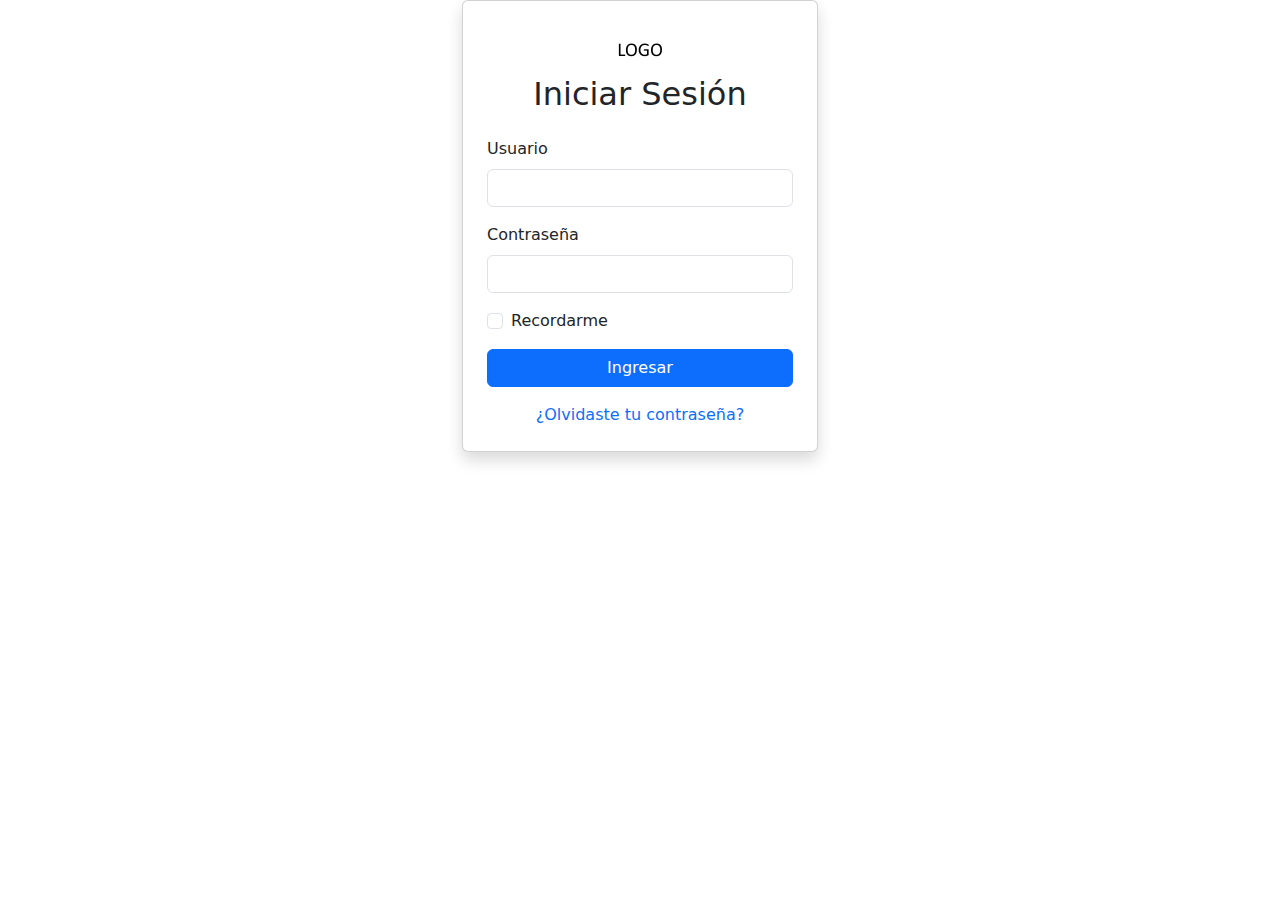
<file: frontend/views/auth/index.html>
<!DOCTYPE html>
<html lang="en">

<head>
  <meta charset="UTF-8">
  <meta name="viewport" content="width=device-width, initial-scale=1.0">
  <title>Formulario de Login</title>

  <!-- Favicon -->
 <link rel="icon" href="../../assets//img/logos/logo.png" type="image/png">

  <!-- Bootstrap 5 CSS -->
  <link href="https://cdn.jsdelivr.net/npm/bootstrap@5.3.0/dist/css/bootstrap.min.css" rel="stylesheet">
  <!-- Font Awesome para iconos -->
  <link rel="stylesheet" href="https://cdnjs.cloudflare.com/ajax/libs/font-awesome/6.4.0/css/all.min.css">
  <!-- Data table -->
  <link rel="stylesheet" href="https://cdn.datatables.net/2.3.2/css/dataTables.dataTables.css">
  <!-- Loading -->
  <link rel="stylesheet" href="../../assets/css/loading.css">
</head>

<body>

  <!--Container -->
  <div class="container">

    <!--Content data-->
    <main>

      <div class="row justify-content-center">
        <div class="col-md-6 col-lg-4">
          <div class="card auth-card shadow">
            <div class="card-body p-4">
              <div class="text-center mb-4">
                <img src="../../assets/img/logos/logo.png" width="50" alt="Logo" class="auth-logo img ">
                <h2 class="auth-title">Iniciar Sesión</h2>
              </div>
              <!--Form-->
              <form id="loginForm">
                <div class="mb-3">
                  <label for="user" class="form-label">Usuario</label>
                  <input type="text" class="form-control" id="user" name="user" required>
                  <div class="invalid-feedback">Por favor ingresa un usuario válido</div>
                </div>
                <div class="mb-3">
                  <label for="password" class="form-label">Contraseña</label>
                  <input type="password" class="form-control" id="password" name="password" autocomplete="on" required>
                  <div class="invalid-feedback">La contraseña es requerida</div>
                </div>
                <div class="mb-3 form-check">
                  <input type="checkbox" class="form-check-input" id="remember" name="remember">
                  <label class="form-check-label" for="remember">Recordarme</label>
                </div>
                <button type="submit" class="btn btn-primary w-100 mb-3" id="loginBtn">
                  <span class="spinner-border spinner-border-sm d-none" id="loginSpinner"></span>
                  Ingresar
                </button>
                <div class="text-center">
                  <a href="forgot-password.html" class="text-decoration-none">¿Olvidaste tu contraseña?</a>
                </div>
              </form>
              <!--End Form-->
            </div>
          </div>

        </div>
      </div>
    </main>
    <!--End Content data-->

  </div>
  <!--End Container -->
  <!--Footer-->
  <footer>

  </footer>
  <!--End Footer-->

  <!--Loading -->
  <div id="loading-screen">
    <div class="spinner-border text-light spinner" role="status">
      <span class="visually-hidden">Loading ...</span>
    </div>
    <p class="mt-3">Data loading, please wait...</p>
  </div>
  <!--End Loading -->

  <!-- Bootstrap 5 JS Bundle con Popper -->
  <script src="https://cdn.jsdelivr.net/npm/bootstrap@5.3.0/dist/js/bootstrap.bundle.min.js"></script>
  <!-- Data table -->
  <script src="https://code.jquery.com/jquery-3.7.1.js"></script>
  <script src="https://cdn.datatables.net/2.3.2/js/dataTables.js"></script>
  <!-- JS personalizado -->
  <script src="../../assets/js/app/constants.js"></script>
  <script src="../../assets/js/storage/appStorage.js"></script>
    <script src="../../assets/js/services/services.js"></script> 
  <script src="../../assets/js/app/app.js"></script>


  <script src="../../assets/js/utils/Form.js"></script>

  <script src="../../assets/js/controllers/auth/login.controller.js"></script>

</body>

</html>
</file>
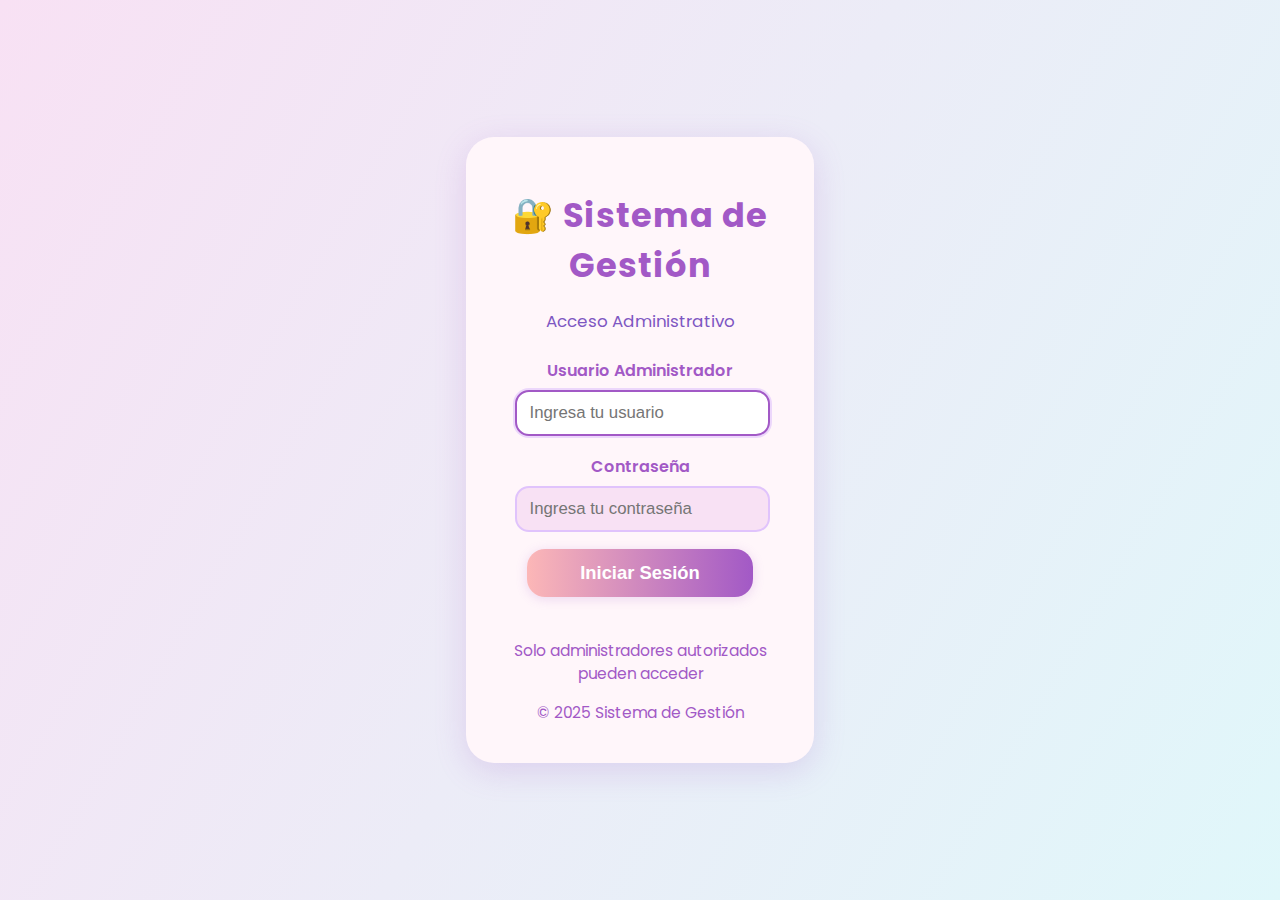
<file: frontend/views/dashboard/index.html>
<!DOCTYPE html>
<html lang="es">
<head>
    <meta charset="UTF-8">
    <meta name="viewport" content="width=device-width, initial-scale=1.0">
    <title>Dashboard de Guerreros</title>
    <link href="https://fonts.googleapis.com/css2?family=Poppins:wght@400;600&display=swap" rel="stylesheet">
    <style>
    body { font-family: 'Poppins', Arial, sans-serif; margin: 0; background: linear-gradient(120deg, #f8e1f4 0%, #e0f7fa 100%); }
    .main-content { margin-left: 240px; padding: 2rem; }
    h1 { margin-bottom: 1.5rem; color: #a259c6; font-weight: 600; letter-spacing: 1px; }
    .summary {
      display: flex;
      gap: 2rem;
      margin-bottom: 2rem;
    }
    .summary-card {
      background: #fff;
      border-radius: 10px;
      box-shadow: 0 2px 8px rgba(0,0,0,0.07);
      padding: 1.5rem 2rem;
      min-width: 180px;
      text-align: center;
    }
    .summary-card h2 {
      margin: 0 0 0.5rem 0;
      font-size: 2.2rem;
      color: #4f8cff;
    }
    .summary-card p {
      margin: 0;
      color: #555;
    }
    table {
      border-collapse: collapse;
      width: 100%;
      background: #fff;
      border-radius: 10px;
      overflow: hidden;
      box-shadow: 0 2px 8px rgba(0,0,0,0.07);
    }
    th, td {
      border: 1px solid #eee;
      padding: 10px 12px;
      text-align: left;
    }
    th {
      background: #f4f8fb;
      color: #333;
    }
    tr:nth-child(even) { background: #fafbfc; }
    .badge {
      display: inline-block;
      padding: 2px 10px;
      border-radius: 12px;
      font-size: 0.9rem;
      background: #e3eefd;
      color: #2a5dbe;
      margin-right: 4px;
    }
    .cards-container {
      display: flex;
      flex-wrap: wrap;
      gap: 2.2rem;
      margin-bottom: 2rem;
      justify-content: flex-start;
    }
    .card-warrior {
      background: #fff6fa;
      border-radius: 22px;
      box-shadow: 0 4px 18px rgba(162,89,198,0.10);
      padding: 2rem 1.5rem 1.5rem 1.5rem;
      min-width: 220px;
      max-width: 260px;
      flex: 1 1 220px;
      display: flex;
      flex-direction: column;
      align-items: center;
      transition: transform 0.18s, box-shadow 0.18s;
      border: 2px solid #e0c3fc;
      position: relative;
      overflow: hidden;
    }
    .card-warrior::before {
      content: '★';
      color: #fcb7b7;
      font-size: 1.2rem;
      position: absolute;
      top: 18px;
      right: 22px;
      opacity: 0.18;
      pointer-events: none;
    }
    .card-warrior:hover {
      transform: translateY(-8px) scale(1.04);
      box-shadow: 0 8px 32px rgba(162,89,198,0.18);
      border-color: #a259c6;
    }
    .card-warrior .warrior-name {
      font-size: 1.25rem;
      font-weight: 600;
      margin-bottom: 0.5rem;
      color: #a259c6;
      letter-spacing: 0.5px;
      text-align: center;
    }
    .card-warrior .badge {
      background: #e3eefd;
      color: #2a5dbe;
      border-radius: 12px;
      padding: 2px 12px;
      font-size: 1rem;
      margin-bottom: 0.5rem;
    }
    .card-warrior .meta {
      color: #7e57c2;
      font-size: 1rem;
      margin-bottom: 0.3rem;
      text-align: center;
    }
    .card-warrior .avatar {
      width: 70px;
      height: 70px;
      border-radius: 50%;
      object-fit: cover;
      margin-bottom: 0.9rem;
      border: 3px solid #a259c6;
      box-shadow: 0 2px 12px #fcb7b7a0;
      background: #fff;
      transition: border 0.2s;
    }
    .card-warrior:hover .avatar {
      border: 3px solid #fcb7b7;
    }
    /* Detalles decorativos */
    .card-warrior .meta:before {
      content: '♡ ';
      color: #fcb7b7;
      font-size: 0.9em;
      vertical-align: middle;
      margin-right: 2px;
      opacity: 0.5;
    }
    /* Scrollbar pastel */
    ::-webkit-scrollbar {
      width: 10px;
      background: #f8e1f4;
    }
    ::-webkit-scrollbar-thumb {
      background: #e0c3fc;
      border-radius: 8px;
    }
    
    /* Header con logout */
    .dashboard-header {
      display: flex;
      justify-content: space-between;
      align-items: center;
      margin-bottom: 2rem;
      padding-bottom: 1rem;
      border-bottom: 2px solid #f3d1e6;
      background: linear-gradient(90deg, #e0c3fc 0%, #f9f9f9 100%);
      border-radius: 0 0 18px 18px;
      box-shadow: 0 2px 12px rgba(162,89,198,0.07);
    }
    
    .welcome-text {
      font-size: 1.2rem;
      color: #a259c6;
      font-weight: 600;
    }
    
    .logout-btn {
      background: linear-gradient(90deg, #fcb7b7 0%, #a259c6 100%);
      color: white;
      border: none;
      padding: 10px 24px;
      border-radius: 18px;
      cursor: pointer;
      font-size: 1rem;
      font-weight: 600;
      box-shadow: 0 2px 8px rgba(162,89,198,0.10);
      transition: background 0.3s, transform 0.2s;
    }
    
    .logout-btn:hover {
      background: linear-gradient(90deg, #a259c6 0%, #fcb7b7 100%);
      transform: scale(1.05);
    }
    
    .admin-info {
      display: flex;
      align-items: center;
      gap: 14px;
    }
    
    .admin-avatar {
      width: 48px;
      height: 48px;
      border-radius: 50%;
      background: linear-gradient(135deg, #a259c6 0%, #fcb7b7 100%);
      display: flex;
      align-items: center;
      justify-content: center;
      color: white;
      font-weight: bold;
      font-size: 1.5rem;
      box-shadow: 0 2px 8px rgba(162,89,198,0.13);
      border: 2.5px solid #fff6fa;
      letter-spacing: 1px;
    }
    </style>
</head>
<body>
  <div id="sidebar-container"></div>
  <div class="main-content">
    <div class="dashboard-header">
      <div class="admin-info">
        <div class="admin-avatar" id="adminAvatar">A</div>
        <div class="welcome-text">
          Bienvenido, <span id="adminName">Administrador</span>
        </div>
      </div>
      <button class="logout-btn" onclick="logout()">
        Cerrar Sesión
      </button>
    </div>
    
    <h1>Dashboard de Guerreros</h1>
    <div class="cards-container" id="cardsContainer"></div>
  </div>
  <script src="../../js/auth.js"></script>
  <script>
    // Verificar autenticación al cargar
    function checkAuth() {
      const token = localStorage.getItem('adminToken');
      if (!token) {
        window.location.href = '../../login.html';
        return false;
      }
      return true;
    }
    
    // Cargar datos del administrador
    function loadAdminData() {
      const adminData = localStorage.getItem('adminData');
      if (adminData) {
        const admin = JSON.parse(adminData);
        document.getElementById('adminName').textContent = admin.name;
        document.getElementById('adminAvatar').textContent = admin.name.charAt(0).toUpperCase();
      }
    }
    
    // Función de logout
    function logout() {
      if (confirm('¿Estás seguro de que quieres cerrar sesión?')) {
        localStorage.removeItem('adminToken');
        localStorage.removeItem('adminData');
        window.location.href = '../../login.html';
      }
    }
    
    // Verificar autenticación al inicio
    if (!checkAuth()) {
      // Si no está autenticado, la función checkAuth ya redirige
      throw new Error('No autenticado');
    }
    
    // Cargar datos del admin
    loadAdminData();
    
    // Cargar sidebar
    fetch('../admin/sidebar.html')
      .then(res => res.text())
      .then(html => {
        document.getElementById('sidebar-container').innerHTML = html;
      });

    let warriors = [];
    let races = [];
    let types = [];
    let magics = [];
    let powers = [];

    async function loadData() {
      // Cargar guerreros, razas, tipos, magias y poderes
      const [warriorsRes, racesRes, typesRes, magicsRes, powersRes] = await Promise.all([
        fetch('http://localhost:3000/api_v1/warrior', { headers: auth.getAuthHeaders() }),
        fetch('http://localhost:3000/api_v1/race', { headers: auth.getAuthHeaders() }),
        fetch('http://localhost:3000/api_v1/warrior_type', { headers: auth.getAuthHeaders() }),
        fetch('http://localhost:3000/api_v1/magic', { headers: auth.getAuthHeaders() }),
        fetch('http://localhost:3000/api_v1/power', { headers: auth.getAuthHeaders() })
      ]);
      const warriorsData = await warriorsRes.json();
      const racesData = await racesRes.json();
      const typesData = await typesRes.json();
      const magicsData = await magicsRes.json();
      const powersData = await powersRes.json();
      warriors = warriorsData.data || [];
      races = racesData.data || [];
      types = typesData.data || [];
      magics = magicsData.data || [];
      powers = powersData.data || [];
      renderCards();
    }

    function getRaceName(id) {
      const race = races.find(r => r.Race_id == id);
      return race ? race.Race_name : '';
    }
    function getTypeName(id) {
      const type = types.find(t => t.Warrior_type_id == id);
      return type ? type.Warrior_type_name : '';
    }
    function getMagicName(id) {
      if (!id) return 'Sin magia';
      const magic = magics.find(m => m.Magic_id == id);
      return magic ? magic.Magic_name : 'Sin magia';
    }
    function getPowerName(id) {
      if (!id) return 'Sin poder';
      const power = powers.find(p => p.Power_id == id);
      return power ? power.Power_name : 'Sin poder';
    }

    function renderCards() {
      const container = document.getElementById('cardsContainer');
      container.innerHTML = '';
      warriors.forEach(warrior => {
        const card = document.createElement('div');
        card.className = 'card-warrior';
        const imageUrl = warrior.Warrior_image ? `http://localhost:3000/uploads/warriors/${warrior.Warrior_image}` : 'http://localhost:3000/uploads/warriors/default-warrior.jpg';
        card.innerHTML = `
          <img class="avatar" src="${imageUrl}" alt="${warrior.Warrior_name}">
          <div class="warrior-name">${warrior.Warrior_name}</div>
          <div class="meta">Raza: ${getRaceName(warrior.Race_id)}</div>
          <div class="meta">Tipo: ${getTypeName(warrior.Warrior_type_id)}</div>
          <div class="meta">Magia: ${getMagicName(warrior.Magic_id)}</div>
          <div class="meta">Poder: ${getPowerName(warrior.Power_id)}</div>
        `;
        container.appendChild(card);
      });
    }

    window.onload = () => { loadData(); };
  </script>
</body>
</html>
</file>
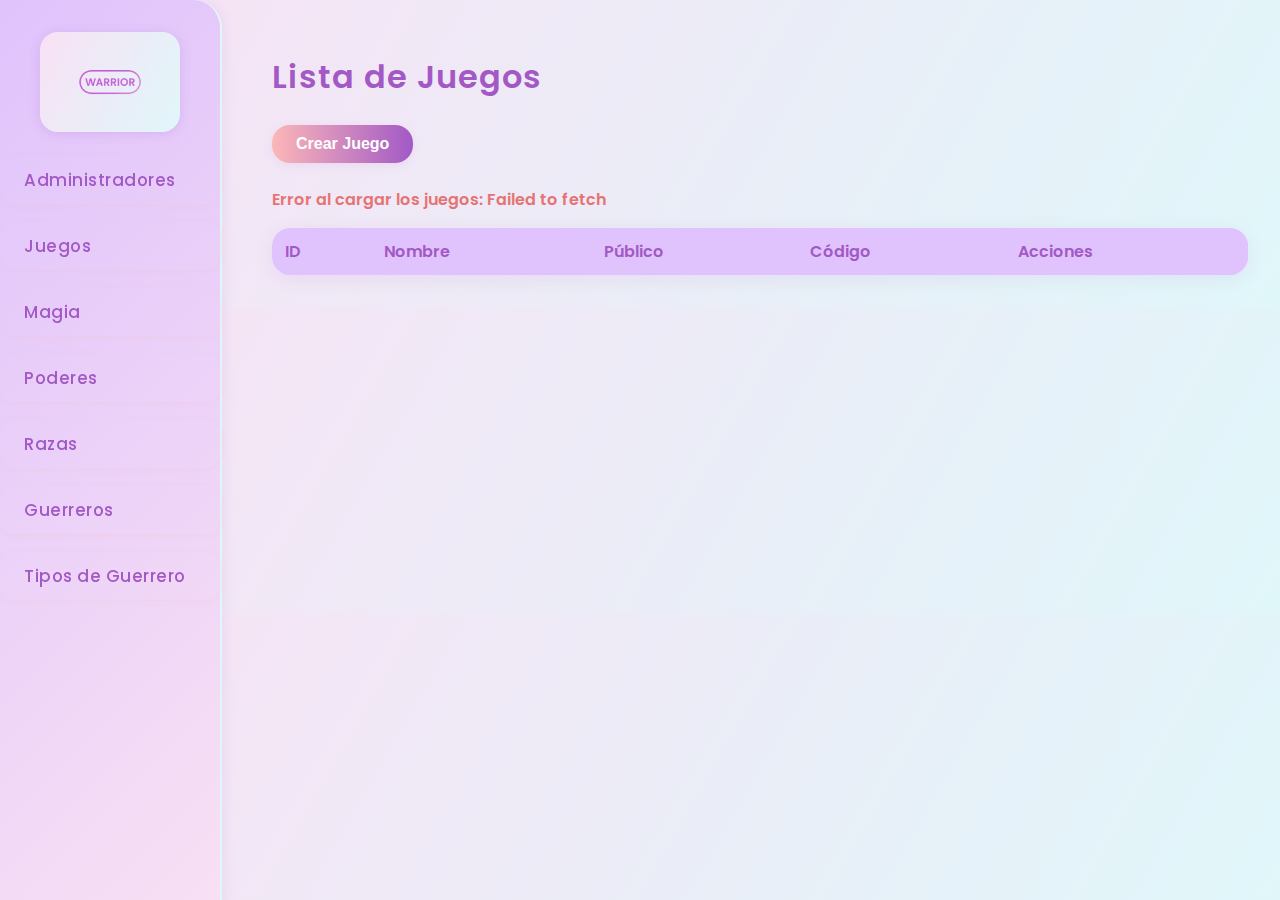
<file: frontend/views/game/index.html>
<!DOCTYPE html>
<html lang="es">
<head>
  <meta charset="UTF-8">
  <title>Juegos</title>
  <link rel="stylesheet" href="../../css/style.css">
</head>
<body>
  <div id="sidebar-container"></div>
  <div class="main-content">
    <h1>Lista de Juegos</h1>
    <button onclick="openCreateModal()">Crear Juego</button>
    <div id="error" class="error"></div>
    <table id="gamesTable">
      <thead>
        <tr>
          <th>ID</th>
          <th>Nombre</th>
          <th>Público</th>
          <th>Código</th>
          <th>Acciones</th>
        </tr>
      </thead>
      <tbody>
        <!-- Los juegos se cargarán aquí -->
      </tbody>
    </table>
    <!-- Modal Crear -->
    <div class="modal" id="modalCreate">
      <div class="modal-content">
        <button class="modal-close" onclick="closeModal('modalCreate')">&times;</button>
        <h2>Crear Juego</h2>
        <form id="createFormModal">
          <input type="text" id="newName" placeholder="Nombre" required>
          <select id="newPublic">
            <option value="1">Sí</option>
            <option value="0">No</option>
          </select>
          <input type="text" id="newCode" placeholder="Código">
          <div class="modal-actions">
            <button type="submit">Crear</button>
            <button type="button" onclick="closeModal('modalCreate')">Cancelar</button>
          </div>
        </form>
      </div>
    </div>
    <!-- Modal Editar -->
    <div class="modal" id="modalEdit">
      <div class="modal-content">
        <button class="modal-close" onclick="closeModal('modalEdit')">&times;</button>
        <h2>Editar Juego</h2>
        <form id="editFormModal">
          <input type="hidden" id="editId">
          <input type="text" id="editName" placeholder="Nombre" required>
          <select id="editPublic">
            <option value="1">Sí</option>
            <option value="0">No</option>
          </select>
          <input type="text" id="editCode" placeholder="Código">
          <div class="modal-actions">
            <button type="submit">Guardar</button>
            <button type="button" onclick="closeModal('modalEdit')">Cancelar</button>
          </div>
        </form>
      </div>
    </div>
    <!-- Modal Eliminar -->
    <div class="modal" id="modalDelete">
      <div class="modal-content">
        <button class="modal-close" onclick="closeModal('modalDelete')">&times;</button>
        <h2>Eliminar Juego</h2>
        <p>¿Seguro que deseas eliminar este juego?</p>
        <div class="modal-actions">
          <button id="confirmDeleteBtn">Eliminar</button>
          <button onclick="closeModal('modalDelete')">Cancelar</button>
        </div>
      </div>
    </div>
    <script>
      // Cargar sidebar
      fetch('../admin/sidebar.html')
        .then(res => res.text())
        .then(html => {
          document.getElementById('sidebar-container').innerHTML = html;
        });

      let gameToDelete = null;

      function openCreateModal() {
        document.getElementById('modalCreate').style.display = 'flex';
      }
      function openEditModal(game) {
        document.getElementById('editId').value = game.Game_id;
        document.getElementById('editName').value = game.Game_name;
        document.getElementById('editPublic').value = game.Game_Public;
        document.getElementById('editCode').value = game.Game_Code || '';
        document.getElementById('modalEdit').style.display = 'flex';
      }
      function openDeleteModal(id) {
        gameToDelete = id;
        document.getElementById('modalDelete').style.display = 'flex';
      }
      function closeModal(id) {
        document.getElementById(id).style.display = 'none';
        gameToDelete = null;
      }

      async function loadGames() {
        const tableBody = document.querySelector('#gamesTable tbody');
        const errorDiv = document.getElementById('error');
        tableBody.innerHTML = '';
        errorDiv.textContent = '';
        try {
          const res = await fetch('http://localhost:3000/api_v1/game');
          const data = await res.json();
          if (!data.data || data.data.length === 0) {
            tableBody.innerHTML = '<tr><td colspan="5">No hay juegos</td></tr>';
            return;
          }
          data.data.forEach(game => {
            const publico = (game.Game_Public === 1 || game.Game_Public === "1") ? 'Sí' : 'No';
            const tr = document.createElement('tr');
            tr.innerHTML = `
              <td>${game.Game_id || ''}</td>
              <td>${game.Game_name || ''}</td>
              <td>${publico}</td>
              <td>${game.Game_Code || ''}</td>
              <td class="actions">
                <button onclick='openEditModal(${JSON.stringify(game)})'>Editar</button>
                <button onclick='openDeleteModal(${game.Game_id})'>Eliminar</button>
              </td>
            `;
            tableBody.appendChild(tr);
          });
        } catch (err) {
          errorDiv.textContent = 'Error al cargar los juegos: ' + err.message;
        }
      }

      // Crear juego
      document.getElementById('createFormModal').onsubmit = async function(e) {
        e.preventDefault();
        const game_name = document.getElementById('newName').value;
        const game_public = document.getElementById('newPublic').value;
        const game_code = document.getElementById('newCode').value;
        try {
          const res = await fetch('http://localhost:3000/api_v1/game', {
            method: 'POST',
            headers: { 'Content-Type': 'application/json' },
            body: JSON.stringify({ game_name, game_public: Number(game_public), game_code })
          });
          const data = await res.json();
          if (res.ok) {
            loadGames();
            closeModal('modalCreate');
            this.reset();
          } else {
            document.getElementById('error').textContent = data.error || 'Error al crear juego';
          }
        } catch (err) {
          document.getElementById('error').textContent = 'Error al crear juego: ' + err.message;
        }
      };

      // Editar juego
      document.getElementById('editFormModal').onsubmit = async function(e) {
        e.preventDefault();
        const id = document.getElementById('editId').value;
        const game_name = document.getElementById('editName').value;
        const game_public = document.getElementById('editPublic').value;
        const game_code = document.getElementById('editCode').value;
        try {
          const res = await fetch(`http://localhost:3000/api_v1/game/${id}`, {
            method: 'PUT',
            headers: { 'Content-Type': 'application/json' },
            body: JSON.stringify({ game_name, game_public: Number(game_public), game_code })
          });
          const data = await res.json();
          if (res.ok) {
            loadGames();
            closeModal('modalEdit');
          } else {
            document.getElementById('error').textContent = data.error || 'Error al editar juego';
          }
        } catch (err) {
          document.getElementById('error').textContent = 'Error al editar juego: ' + err.message;
        }
      };

      // Eliminar juego
      document.getElementById('confirmDeleteBtn').onclick = async function() {
        if (!gameToDelete) return;
        try {
          const res = await fetch(`http://localhost:3000/api_v1/game/${gameToDelete}`, { method: 'DELETE' });
          const data = await res.json();
          if (res.ok) {
            loadGames();
            closeModal('modalDelete');
          } else {
            alert('No se pudo eliminar el juego. Puede estar relacionado con otros registros o no existir.');
          }
        } catch (err) {
          alert('No se pudo eliminar el juego. Intenta de nuevo.');
        }
      };

      window.onload = loadGames;
    </script>
  </div>
</body>
</html>
</file>
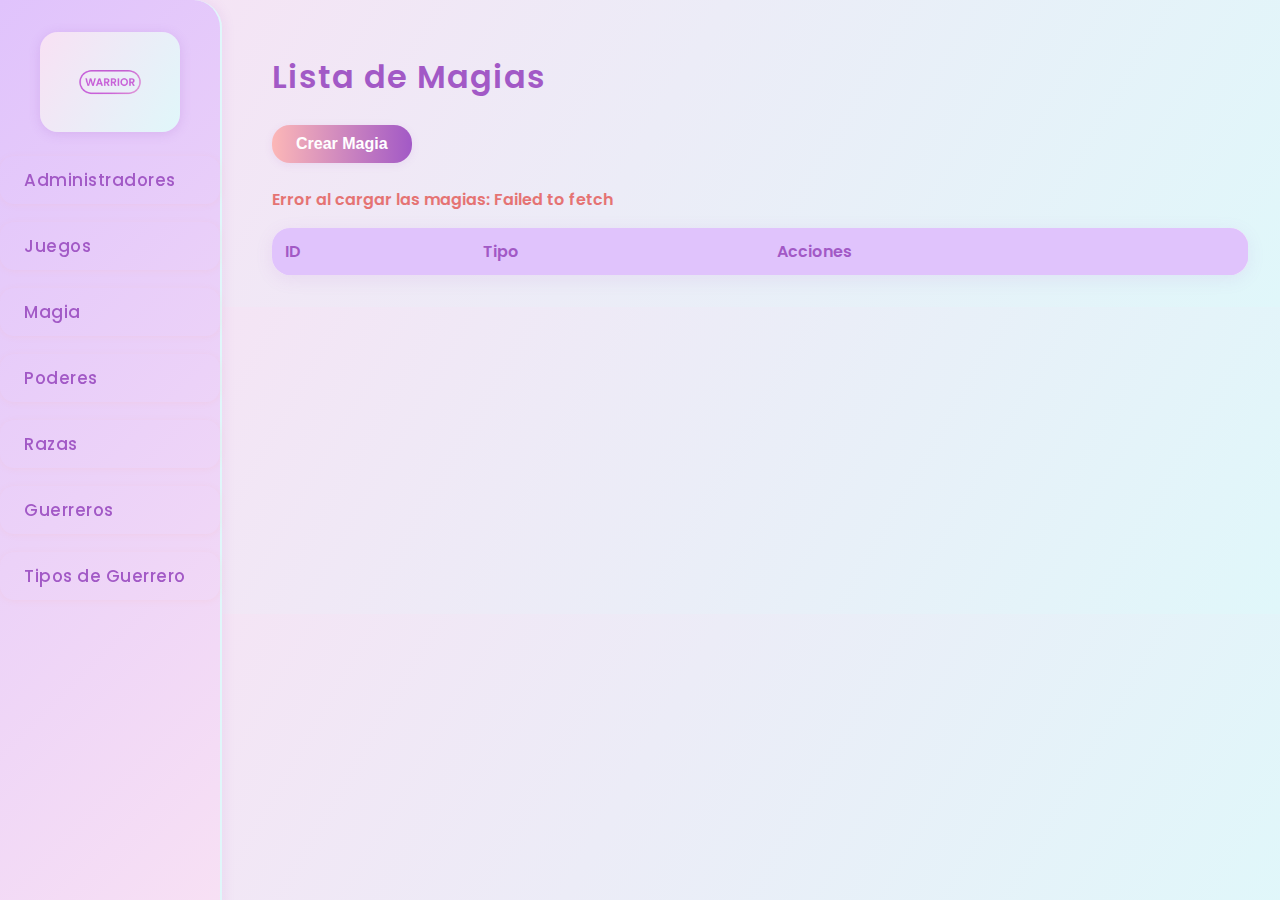
<file: frontend/views/magic/index.html>
<!DOCTYPE html>
<html lang="es">
<head>
  <meta charset="UTF-8">
  <title>Magias</title>
  <link rel="stylesheet" href="../../css/style.css">
</head>
<body>
  <div id="sidebar-container"></div>
  <div class="main-content">
    <h1>Lista de Magias</h1>
    <button onclick="openCreateModal()">Crear Magia</button>
    <div id="error" class="error"></div>
    <table id="magicsTable">
      <thead>
        <tr>
          <th>ID</th>
          <th>Tipo</th>
          <th>Acciones</th>
        </tr>
      </thead>
      <tbody>
        <!-- Las magias se cargarán aquí -->
      </tbody>
    </table>
    <!-- Modal Crear -->
    <div class="modal" id="modalCreate">
      <div class="modal-content">
        <button class="modal-close" onclick="closeModal('modalCreate')">&times;</button>
        <h2>Crear Magia</h2>
        <form id="createFormModal">
          <input type="text" id="newType" placeholder="Tipo de magia" required>
          <div class="modal-actions">
            <button type="submit">Crear</button>
            <button type="button" onclick="closeModal('modalCreate')">Cancelar</button>
          </div>
        </form>
      </div>
    </div>
    <!-- Modal Editar -->
    <div class="modal" id="modalEdit">
      <div class="modal-content">
        <button class="modal-close" onclick="closeModal('modalEdit')">&times;</button>
        <h2>Editar Magia</h2>
        <form id="editFormModal">
          <input type="hidden" id="editId">
          <input type="text" id="editType" placeholder="Tipo de magia" required>
          <div class="modal-actions">
            <button type="submit">Guardar</button>
            <button type="button" onclick="closeModal('modalEdit')">Cancelar</button>
          </div>
        </form>
      </div>
    </div>
    <!-- Modal Eliminar -->
    <div class="modal" id="modalDelete">
      <div class="modal-content">
        <button class="modal-close" onclick="closeModal('modalDelete')">&times;</button>
        <h2>Eliminar Magia</h2>
        <p>¿Seguro que deseas eliminar esta magia?</p>
        <div class="modal-actions">
          <button id="confirmDeleteBtn">Eliminar</button>
          <button onclick="closeModal('modalDelete')">Cancelar</button>
        </div>
      </div>
    </div>
    <script>
      // Cargar sidebar
      fetch('../admin/sidebar.html')
        .then(res => res.text())
        .then(html => {
          document.getElementById('sidebar-container').innerHTML = html;
        });

      let magicToDelete = null;

      function openCreateModal() {
        document.getElementById('modalCreate').style.display = 'flex';
      }
      function openEditModal(magic) {
        document.getElementById('editId').value = magic.Magic_id;
        document.getElementById('editType').value = magic.Magic_type;
        document.getElementById('modalEdit').style.display = 'flex';
      }
      function openDeleteModal(id) {
        magicToDelete = id;
        document.getElementById('modalDelete').style.display = 'flex';
      }
      function closeModal(id) {
        document.getElementById(id).style.display = 'none';
        magicToDelete = null;
      }

      async function loadMagics() {
        const tableBody = document.querySelector('#magicsTable tbody');
        const errorDiv = document.getElementById('error');
        tableBody.innerHTML = '';
        errorDiv.textContent = '';
        try {
          const res = await fetch('http://localhost:3000/api_v1/magic');
          const data = await res.json();
          if (!data.data || data.data.length === 0) {
            tableBody.innerHTML = '<tr><td colspan="3">No hay magias</td></tr>';
            return;
          }
          data.data.forEach(magic => {
            const tr = document.createElement('tr');
            tr.innerHTML = `
              <td>${magic.Magic_id || ''}</td>
              <td>${magic.Magic_type || ''}</td>
              <td class="actions">
                <button onclick='openEditModal(${JSON.stringify(magic)})'>Editar</button>
                <button onclick='openDeleteModal(${magic.Magic_id})'>Eliminar</button>
              </td>
            `;
            tableBody.appendChild(tr);
          });
        } catch (err) {
          errorDiv.textContent = 'Error al cargar las magias: ' + err.message;
        }
      }

      // Crear magia
      document.getElementById('createFormModal').onsubmit = async function(e) {
        e.preventDefault();
        const Magic_type = document.getElementById('newType').value;
        try {
          const res = await fetch('http://localhost:3000/api_v1/magic', {
            method: 'POST',
            headers: { 'Content-Type': 'application/json' },
            body: JSON.stringify({ Magic_type })
          });
          const data = await res.json();
          if (res.ok) {
            loadMagics();
            closeModal('modalCreate');
            this.reset();
          } else {
            document.getElementById('error').textContent = data.error || 'Error al crear magia';
          }
        } catch (err) {
          document.getElementById('error').textContent = 'Error al crear magia: ' + err.message;
        }
      };

      // Editar magia
      document.getElementById('editFormModal').onsubmit = async function(e) {
        e.preventDefault();
        const id = document.getElementById('editId').value;
        const Magic_type = document.getElementById('editType').value;
        try {
          const res = await fetch(`http://localhost:3000/api_v1/magic/${id}`, {
            method: 'PUT',
            headers: { 'Content-Type': 'application/json' },
            body: JSON.stringify({ Magic_type })
          });
          const data = await res.json();
          if (res.ok) {
            loadMagics();
            closeModal('modalEdit');
          } else {
            document.getElementById('error').textContent = data.error || 'Error al editar magia';
          }
        } catch (err) {
          document.getElementById('error').textContent = 'Error al editar magia: ' + err.message;
        }
      };

      // Eliminar magia
      document.getElementById('confirmDeleteBtn').onclick = async function() {
        if (!magicToDelete) return;
        try {
          const res = await fetch(`http://localhost:3000/api_v1/magic/${magicToDelete}`, { method: 'DELETE' });
          const data = await res.json();
          if (res.ok) {
            loadMagics();
            closeModal('modalDelete');
          } else {
            alert('No se pudo eliminar la magia. Puede estar relacionada con otros registros o no existir.');
          }
        } catch (err) {
          alert('No se pudo eliminar la magia. Intenta de nuevo.');
        }
      };

      window.onload = loadMagics;
    </script>
  </div>
</body>
</html>
</file>
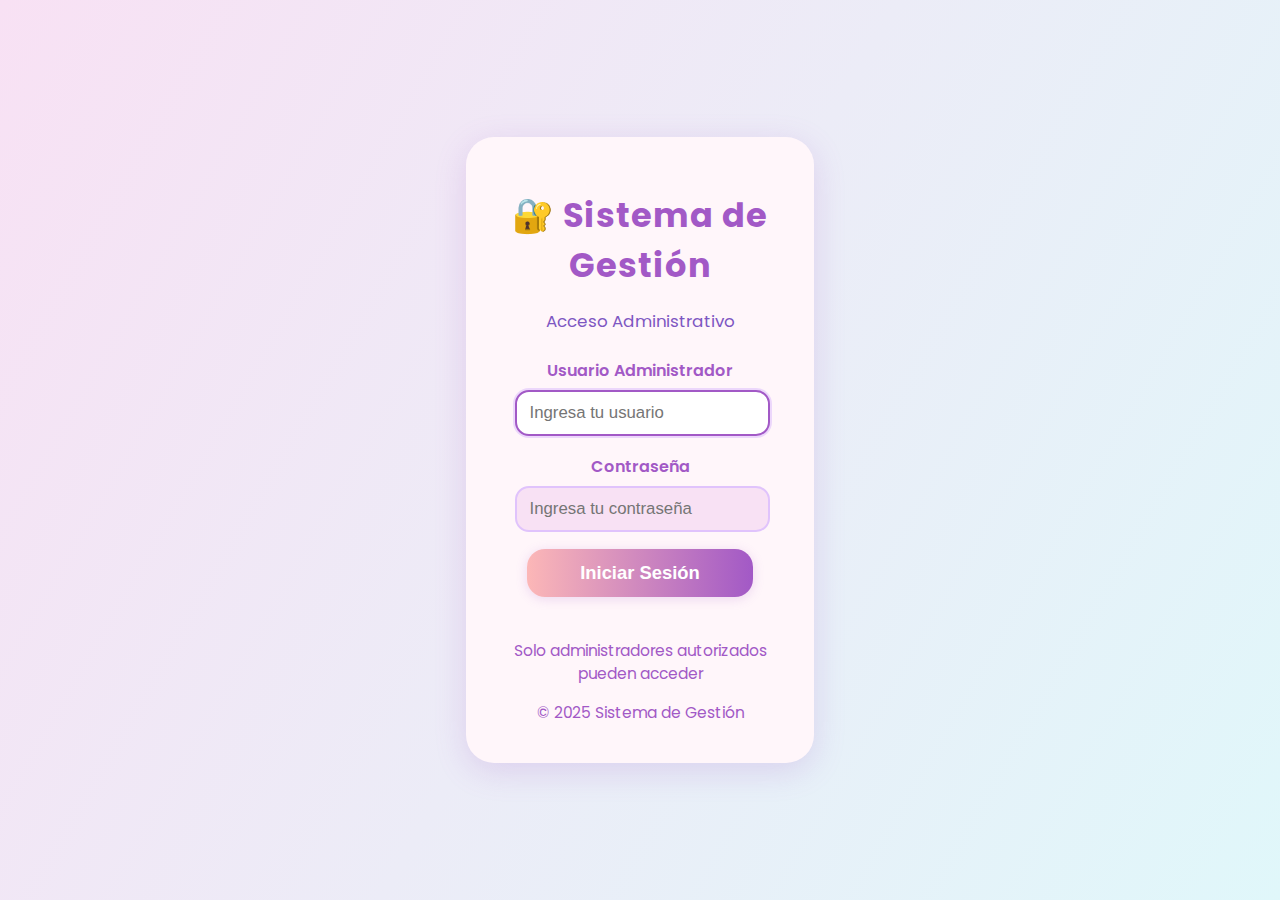
<file: frontend/views/player/index.html>
<!DOCTYPE html>
<html lang="es">
<head>
    <meta charset="UTF-8">
    <meta name="viewport" content="width=device-width, initial-scale=1.0">
    <title>Gestión de Jugadores</title>
    <link rel="stylesheet" href="../../css/style.css">
</head>
<body>
    <div class="container">
        <!-- Header -->
        <div class="header">
            <h1>🎮 Gestión de Jugadores</h1>
            <p>Administra los jugadores del sistema</p>
        </div>

        <!-- Alert Container -->
        <div id="alertContainer"></div>

        <!-- Actions Bar -->
        <div class="actions-bar">
            <div class="search-box">
                <input type="text" id="searchInput" placeholder="Buscar jugadores...">
                <button class="btn btn-secondary" onclick="searchPlayers()">Buscar</button>
            </div>
            <button class="btn btn-primary" onclick="openCreateModal()">
                ➕ Nuevo Jugador
            </button>
        </div>

        <!-- Table Container -->
        <div class="table-container">
            <div id="tableContent">
                <div class="loading">
                    <div class="spinner"></div>
                    <p>Cargando jugadores...</p>
                </div>
            </div>
        </div>
    </div>

    <!-- Create/Edit Modal -->
    <div id="playerModal" class="modal">
        <div class="modal-content">
            <div class="modal-header">
                <span class="close" onclick="closeModal()">&times;</span>
                <h2 id="modalTitle">Nuevo Jugador</h2>
            </div>
            <div class="modal-body">
                <form id="playerForm">
                    <div class="form-group">
                        <label for="player_name">Nombre del Jugador *</label>
                        <input 
                            type="text" 
                            id="player_name" 
                            name="player_name" 
                            placeholder="Ingresa el nombre del jugador"
                            required
                        >
                    </div>
                </form>
            </div>
            <div class="modal-footer">
                <button class="btn btn-secondary" onclick="closeModal()">Cancelar</button>
                <button class="btn btn-primary" onclick="savePlayer()" id="saveBtn">Guardar</button>
            </div>
        </div>
    </div>

    <!-- Delete Confirmation Modal -->
    <div id="deleteModal" class="modal">
        <div class="modal-content">
            <div class="modal-header">
                <span class="close" onclick="closeDeleteModal()">&times;</span>
                <h2>Confirmar Eliminación</h2>
            </div>
            <div class="modal-body">
                <p>¿Estás seguro de que quieres eliminar al jugador <strong id="deletePlayerName"></strong>?</p>
                <p>Esta acción no se puede deshacer.</p>
            </div>
            <div class="modal-footer">
                <button class="btn btn-secondary" onclick="closeDeleteModal()">Cancelar</button>
                <button class="btn btn-danger" onclick="confirmDelete()">Eliminar</button>
            </div>
        </div>
    </div>

    <script>
        class PlayerManager {
            constructor() {
                this.apiUrl = 'http://localhost:3000/api_v1';
                this.players = [];
                this.currentPlayerId = null;
                this.isEditMode = false;
                this.init();
            }

            init() {
                this.checkAuth();
                this.loadPlayers();
                this.setupEventListeners();
            }

            checkAuth() {
                const token = localStorage.getItem('adminToken');
                if (!token) {
                    window.location.href = '../../login.html';
                    return;
                }
            }

            setupEventListeners() {
                // Search input
                document.getElementById('searchInput').addEventListener('keypress', (e) => {
                    if (e.key === 'Enter') {
                        this.searchPlayers();
                    }
                });

                // Modal close on outside click
                window.onclick = (event) => {
                    const modal = document.getElementById('playerModal');
                    const deleteModal = document.getElementById('deleteModal');
                    if (event.target === modal) {
                        this.closeModal();
                    }
                    if (event.target === deleteModal) {
                        this.closeDeleteModal();
                    }
                };
            }

            async loadPlayers() {
                try {
                    const response = await fetch(`${this.apiUrl}/player`, {
                        headers: {
                            'Authorization': `Bearer ${localStorage.getItem('adminToken')}`,
                            'Content-Type': 'application/json'
                        }
                    });

                    if (response.ok) {
                        const data = await response.json();
                        this.players = data.data || [];
                        this.renderTable();
                    } else {
                        this.showAlert('Error al cargar los jugadores', 'error');
                    }
                } catch (error) {
                    console.error('Error:', error);
                    this.showAlert('Error de conexión', 'error');
                }
            }

            renderTable() {
                const container = document.getElementById('tableContent');
                
                if (this.players.length === 0) {
                    container.innerHTML = `
                        <div class="empty-state">
                            <h3>No hay jugadores registrados</h3>
                            <p>Comienza agregando el primer jugador al sistema</p>
                            <button class="btn btn-primary" onclick="playerManager.openCreateModal()">
                                ➕ Agregar Jugador
                            </button>
                        </div>
                    `;
                    return;
                }

                let tableHTML = `
                    <table class="table">
                        <thead>
                            <tr>
                                <th>ID</th>
                                <th>Nombre</th>
                                <th>Fecha de Creación</th>
                                <th>Estado</th>
                                <th>Acciones</th>
                            </tr>
                        </thead>
                        <tbody>
                `;

                this.players.forEach(player => {
                    const createdDate = new Date(player.created_at).toLocaleDateString('es-ES');
                    tableHTML += `
                        <tr>
                            <td>${player.Player_id}</td>
                            <td><strong>${player.Player_name}</strong></td>
                            <td>${createdDate}</td>
                            <td>
                                <span class="status-badge status-active">Activo</span>
                            </td>
                            <td>
                                <button class="btn btn-warning" onclick="playerManager.openEditModal(${player.Player_id})">
                                    ✏️ Editar
                                </button>
                                <button class="btn btn-danger" onclick="playerManager.openDeleteModal(${player.Player_id})">
                                    🗑️ Eliminar
                                </button>
                            </td>
                        </tr>
                    `;
                });

                tableHTML += `
                        </tbody>
                    </table>
                `;

                container.innerHTML = tableHTML;
            }

            openCreateModal() {
                this.isEditMode = false;
                this.currentPlayerId = null;
                document.getElementById('modalTitle').textContent = 'Nuevo Jugador';
                document.getElementById('playerForm').reset();
                document.getElementById('playerModal').style.display = 'block';
                document.getElementById('player_name').focus();
            }

            openEditModal(playerId) {
                this.isEditMode = true;
                this.currentPlayerId = playerId;
                const player = this.players.find(p => p.Player_id === playerId);
                
                if (player) {
                    document.getElementById('modalTitle').textContent = 'Editar Jugador';
                    document.getElementById('player_name').value = player.Player_name;
                    document.getElementById('playerModal').style.display = 'block';
                    document.getElementById('player_name').focus();
                }
            }

            openDeleteModal(playerId) {
                const player = this.players.find(p => p.Player_id === playerId);
                if (player) {
                    this.currentPlayerId = playerId;
                    document.getElementById('deletePlayerName').textContent = player.Player_name;
                    document.getElementById('deleteModal').style.display = 'block';
                }
            }

            closeModal() {
                document.getElementById('playerModal').style.display = 'none';
            }

            closeDeleteModal() {
                document.getElementById('deleteModal').style.display = 'none';
            }

            async savePlayer() {
                const playerName = document.getElementById('player_name').value.trim();
                
                if (!playerName) {
                    this.showAlert('Por favor, ingresa el nombre del jugador', 'error');
                    return;
                }

                try {
                    const url = this.isEditMode 
                        ? `${this.apiUrl}/player/${this.currentPlayerId}`
                        : `${this.apiUrl}/player`;
                    
                    const method = this.isEditMode ? 'PUT' : 'POST';
                    
                    const response = await fetch(url, {
                        method: method,
                        headers: {
                            'Authorization': `Bearer ${localStorage.getItem('adminToken')}`,
                            'Content-Type': 'application/json'
                        },
                        body: JSON.stringify({ player_name: playerName })
                    });

                    const data = await response.json();

                    if (response.ok) {
                        this.showAlert(data.message, 'success');
                        this.closeModal();
                        this.loadPlayers();
                    } else {
                        this.showAlert(data.error || 'Error al guardar el jugador', 'error');
                    }
                } catch (error) {
                    console.error('Error:', error);
                    this.showAlert('Error de conexión', 'error');
                }
            }

            async confirmDelete() {
                try {
                    const response = await fetch(`${this.apiUrl}/player/${this.currentPlayerId}`, {
                        method: 'DELETE',
                        headers: {
                            'Authorization': `Bearer ${localStorage.getItem('adminToken')}`,
                            'Content-Type': 'application/json'
                        }
                    });

                    const data = await response.json();

                    if (response.ok) {
                        this.showAlert(data.message, 'success');
                        this.closeDeleteModal();
                        this.loadPlayers();
                    } else {
                        this.showAlert(data.error || 'Error al eliminar el jugador', 'error');
                    }
                } catch (error) {
                    console.error('Error:', error);
                    this.showAlert('Error de conexión', 'error');
                }
            }

            searchPlayers() {
                const searchTerm = document.getElementById('searchInput').value.toLowerCase();
                const filteredPlayers = this.players.filter(player => 
                    player.Player_name.toLowerCase().includes(searchTerm) ||
                    player.Player_id.toString().includes(searchTerm)
                );
                
                this.renderFilteredTable(filteredPlayers);
            }

            renderFilteredTable(filteredPlayers) {
                const container = document.getElementById('tableContent');
                
                if (filteredPlayers.length === 0) {
                    container.innerHTML = `
                        <div class="empty-state">
                            <h3>No se encontraron jugadores</h3>
                            <p>Intenta con otro término de búsqueda</p>
                        </div>
                    `;
                    return;
                }

                let tableHTML = `
                    <table class="table">
                        <thead>
                            <tr>
                                <th>ID</th>
                                <th>Nombre</th>
                                <th>Fecha de Creación</th>
                                <th>Estado</th>
                                <th>Acciones</th>
                            </tr>
                        </thead>
                        <tbody>
                `;

                filteredPlayers.forEach(player => {
                    const createdDate = new Date(player.created_at).toLocaleDateString('es-ES');
                    tableHTML += `
                        <tr>
                            <td>${player.Player_id}</td>
                            <td><strong>${player.Player_name}</strong></td>
                            <td>${createdDate}</td>
                            <td>
                                <span class="status-badge status-active">Activo</span>
                            </td>
                            <td>
                                <button class="btn btn-warning" onclick="playerManager.openEditModal(${player.Player_id})">
                                    ✏️ Editar
                                </button>
                                <button class="btn btn-danger" onclick="playerManager.openDeleteModal(${player.Player_id})">
                                    🗑️ Eliminar
                                </button>
                            </td>
                        </tr>
                    `;
                });

                tableHTML += `
                        </tbody>
                    </table>
                `;

                container.innerHTML = tableHTML;
            }

            showAlert(message, type = 'success') {
                const alertContainer = document.getElementById('alertContainer');
                alertContainer.innerHTML = `
                    <div class="alert alert-${type}">
                        ${message}
                    </div>
                `;
                
                setTimeout(() => {
                    alertContainer.innerHTML = '';
                }, 3000);
            }
        }

        // Global functions for onclick events
        let playerManager;

        function openCreateModal() {
            playerManager.openCreateModal();
        }

        function openEditModal(id) {
            playerManager.openEditModal(id);
        }

        function openDeleteModal(id) {
            playerManager.openDeleteModal(id);
        }

        function closeModal() {
            playerManager.closeModal();
        }

        function closeDeleteModal() {
            playerManager.closeDeleteModal();
        }

        function savePlayer() {
            playerManager.savePlayer();
        }

        function confirmDelete() {
            playerManager.confirmDelete();
        }

        function searchPlayers() {
            playerManager.searchPlayers();
        }

        // Initialize
        document.addEventListener('DOMContentLoaded', () => {
            playerManager = new PlayerManager();
        });
    </script>
</body>
</html>
</file>
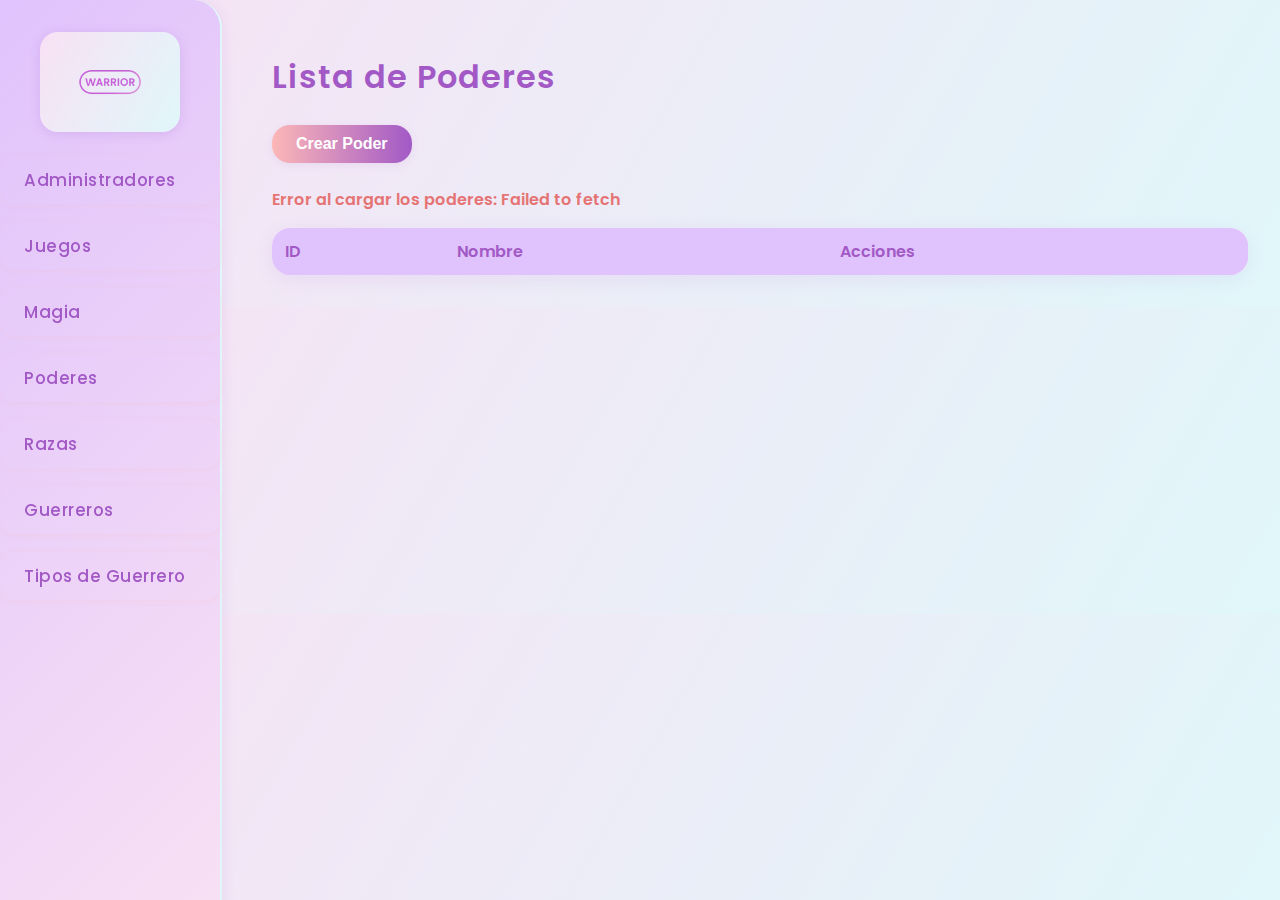
<file: frontend/views/power/index.html>
<!DOCTYPE html>
<html lang="es">
<head>
  <meta charset="UTF-8">
  <title>Poderes</title>
  <link rel="stylesheet" href="../../css/style.css">
</head>
<body>
  <div id="sidebar-container"></div>
  <div class="main-content">
    <h1>Lista de Poderes</h1>
    <button onclick="openCreateModal()">Crear Poder</button>
    <div id="error" class="error"></div>
    <table id="powersTable">
      <thead>
        <tr>
          <th>ID</th>
          <th>Nombre</th>
          <th>Acciones</th>
        </tr>
      </thead>
      <tbody>
        <!-- Los poderes se cargarán aquí -->
      </tbody>
    </table>
    <!-- Modal Crear -->
    <div class="modal" id="modalCreate">
      <div class="modal-content">
        <button class="modal-close" onclick="closeModal('modalCreate')">&times;</button>
        <h2>Crear Poder</h2>
        <form id="createFormModal">
          <input type="text" id="newName" placeholder="Nombre del poder" required>
          <div class="modal-actions">
            <button type="submit">Crear</button>
            <button type="button" onclick="closeModal('modalCreate')">Cancelar</button>
          </div>
        </form>
      </div>
    </div>
    <!-- Modal Editar -->
    <div class="modal" id="modalEdit">
      <div class="modal-content">
        <button class="modal-close" onclick="closeModal('modalEdit')">&times;</button>
        <h2>Editar Poder</h2>
        <form id="editFormModal">
          <input type="hidden" id="editId">
          <input type="text" id="editName" placeholder="Nombre del poder" required>
          <div class="modal-actions">
            <button type="submit">Guardar</button>
            <button type="button" onclick="closeModal('modalEdit')">Cancelar</button>
          </div>
        </form>
      </div>
    </div>
    <!-- Modal Eliminar -->
    <div class="modal" id="modalDelete">
      <div class="modal-content">
        <button class="modal-close" onclick="closeModal('modalDelete')">&times;</button>
        <h2>Eliminar Poder</h2>
        <p>¿Seguro que deseas eliminar este poder?</p>
        <div class="modal-actions">
          <button id="confirmDeleteBtn">Eliminar</button>
          <button onclick="closeModal('modalDelete')">Cancelar</button>
        </div>
      </div>
    </div>
    <script>
      // Cargar sidebar
      fetch('../admin/sidebar.html')
        .then(res => res.text())
        .then(html => {
          document.getElementById('sidebar-container').innerHTML = html;
        });

      let powerToDelete = null;

      function openCreateModal() {
        document.getElementById('modalCreate').style.display = 'flex';
      }
      function openEditModal(power) {
        document.getElementById('editId').value = power.Power_id;
        document.getElementById('editName').value = power.Power_name;
        document.getElementById('modalEdit').style.display = 'flex';
      }
      function openDeleteModal(id) {
        powerToDelete = id;
        document.getElementById('modalDelete').style.display = 'flex';
      }
      function closeModal(id) {
        document.getElementById(id).style.display = 'none';
        powerToDelete = null;
      }

      async function loadPowers() {
        const tableBody = document.querySelector('#powersTable tbody');
        const errorDiv = document.getElementById('error');
        tableBody.innerHTML = '';
        errorDiv.textContent = '';
        try {
          const res = await fetch('http://localhost:3000/api_v1/power');
          const data = await res.json();
          if (!data.data || data.data.length === 0) {
            tableBody.innerHTML = '<tr><td colspan="3">No hay poderes</td></tr>';
            return;
          }
          data.data.forEach(power => {
            const tr = document.createElement('tr');
            tr.innerHTML = `
              <td>${power.Power_id || ''}</td>
              <td>${power.Power_name || ''}</td>
              <td class="actions">
                <button onclick='openEditModal(${JSON.stringify(power)})'>Editar</button>
                <button onclick='openDeleteModal(${power.Power_id})'>Eliminar</button>
              </td>
            `;
            tableBody.appendChild(tr);
          });
        } catch (err) {
          errorDiv.textContent = 'Error al cargar los poderes: ' + err.message;
        }
      }

      // Crear poder
      document.getElementById('createFormModal').onsubmit = async function(e) {
        e.preventDefault();
        const Power_name = document.getElementById('newName').value;
        try {
          const res = await fetch('http://localhost:3000/api_v1/power', {
            method: 'POST',
            headers: { 'Content-Type': 'application/json' },
            body: JSON.stringify({ Power_name })
          });
          const data = await res.json();
          if (res.ok) {
            loadPowers();
            closeModal('modalCreate');
            this.reset();
          } else {
            document.getElementById('error').textContent = data.error || 'Error al crear poder';
          }
        } catch (err) {
          document.getElementById('error').textContent = 'Error al crear poder: ' + err.message;
        }
      };

      // Editar poder
      document.getElementById('editFormModal').onsubmit = async function(e) {
        e.preventDefault();
        const id = document.getElementById('editId').value;
        const Power_name = document.getElementById('editName').value;
        try {
          const res = await fetch(`http://localhost:3000/api_v1/power/${id}`, {
            method: 'PUT',
            headers: { 'Content-Type': 'application/json' },
            body: JSON.stringify({ Power_name })
          });
          const data = await res.json();
          if (res.ok) {
            loadPowers();
            closeModal('modalEdit');
          } else {
            document.getElementById('error').textContent = data.error || 'Error al editar poder';
          }
        } catch (err) {
          document.getElementById('error').textContent = 'Error al editar poder: ' + err.message;
        }
      };

      // Eliminar poder
      document.getElementById('confirmDeleteBtn').onclick = async function() {
        if (!powerToDelete) return;
        try {
          const res = await fetch(`http://localhost:3000/api_v1/power/${powerToDelete}`, { method: 'DELETE' });
          const data = await res.json();
          if (res.ok) {
            loadPowers();
            closeModal('modalDelete');
          } else {
            alert('No se pudo eliminar el poder. Puede estar relacionado con otros registros o no existir.');
          }
        } catch (err) {
          alert('No se pudo eliminar el poder. Intenta de nuevo.');
        }
      };

      window.onload = loadPowers;
    </script>
  </div>
</body>
</html>
</file>
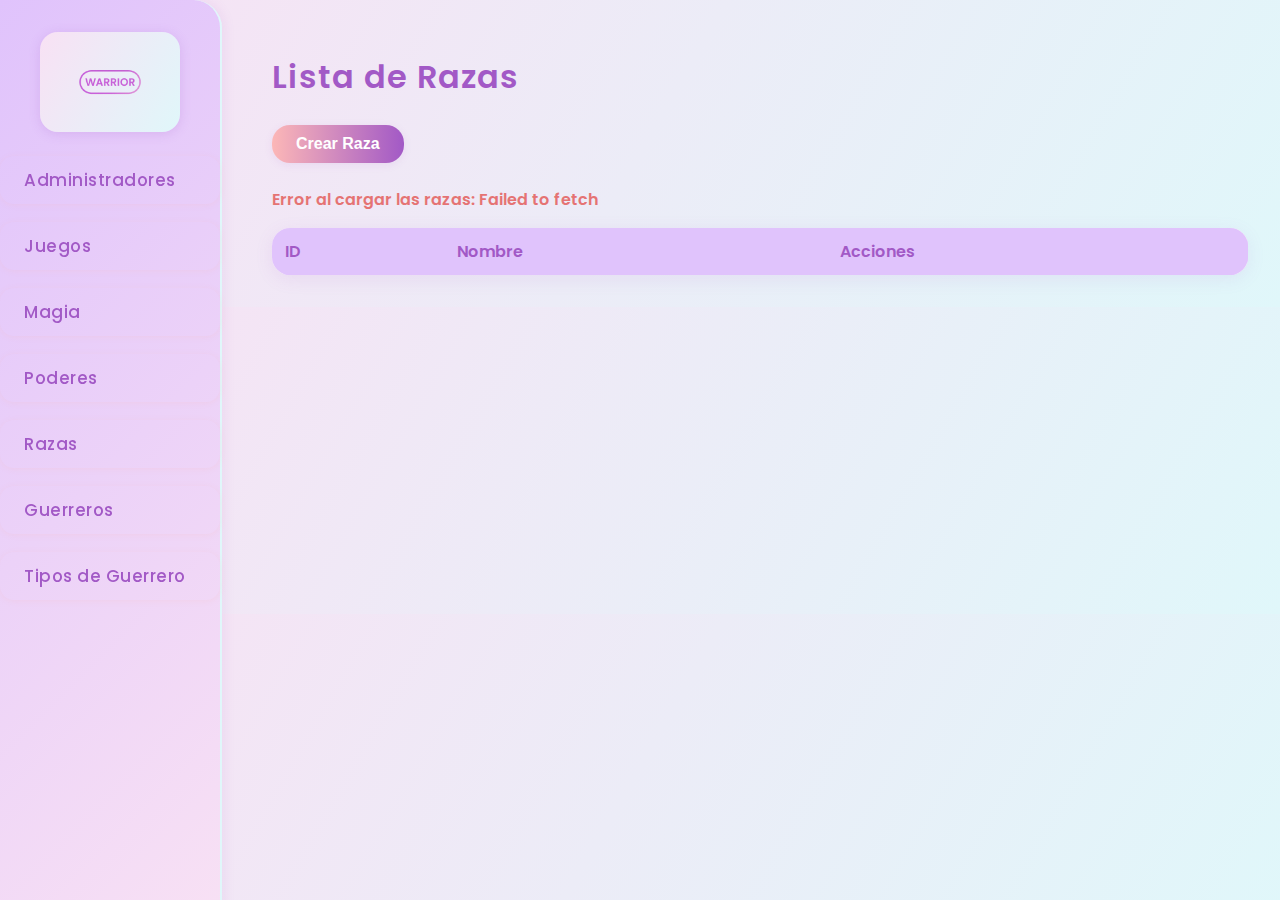
<file: frontend/views/race/index.html>
<!DOCTYPE html>
<html lang="es">
<head>
  <meta charset="UTF-8">
  <title>Razas</title>
  <link rel="stylesheet" href="../../css/style.css">
</head>
<body>
  <div id="sidebar-container"></div>
  <div class="main-content">
    <h1>Lista de Razas</h1>
    <button onclick="openCreateModal()">Crear Raza</button>
    <div id="error" class="error"></div>
    <table id="racesTable">
      <thead>
        <tr>
          <th>ID</th>
          <th>Nombre</th>
          <th>Acciones</th>
        </tr>
      </thead>
      <tbody>
        <!-- Las razas se cargarán aquí -->
      </tbody>
    </table>
    <!-- Modal Crear -->
    <div class="modal" id="modalCreate">
      <div class="modal-content">
        <button class="modal-close" onclick="closeModal('modalCreate')">&times;</button>
        <h2>Crear Raza</h2>
        <form id="createFormModal">
          <input type="text" id="newName" placeholder="Nombre de la raza" required>
          <div class="modal-actions">
            <button type="submit">Crear</button>
            <button type="button" onclick="closeModal('modalCreate')">Cancelar</button>
          </div>
        </form>
      </div>
    </div>
    <!-- Modal Editar -->
    <div class="modal" id="modalEdit">
      <div class="modal-content">
        <button class="modal-close" onclick="closeModal('modalEdit')">&times;</button>
        <h2>Editar Raza</h2>
        <form id="editFormModal">
          <input type="hidden" id="editId">
          <input type="text" id="editName" placeholder="Nombre de la raza" required>
          <div class="modal-actions">
            <button type="submit">Guardar</button>
            <button type="button" onclick="closeModal('modalEdit')">Cancelar</button>
          </div>
        </form>
      </div>
    </div>
    <!-- Modal Eliminar -->
    <div class="modal" id="modalDelete">
      <div class="modal-content">
        <button class="modal-close" onclick="closeModal('modalDelete')">&times;</button>
        <h2>Eliminar Raza</h2>
        <p>¿Seguro que deseas eliminar esta raza?</p>
        <div class="modal-actions">
          <button id="confirmDeleteBtn">Eliminar</button>
          <button onclick="closeModal('modalDelete')">Cancelar</button>
        </div>
      </div>
    </div>
    <script>
      // Cargar sidebar
      fetch('../admin/sidebar.html')
        .then(res => res.text())
        .then(html => {
          document.getElementById('sidebar-container').innerHTML = html;
        });

      let raceToDelete = null;

      function openCreateModal() {
        document.getElementById('modalCreate').style.display = 'flex';
      }
      function openEditModal(race) {
        document.getElementById('editId').value = race.Race_id;
        document.getElementById('editName').value = race.Race_name;
        document.getElementById('modalEdit').style.display = 'flex';
      }
      function openDeleteModal(id) {
        raceToDelete = id;
        document.getElementById('modalDelete').style.display = 'flex';
      }
      function closeModal(id) {
        document.getElementById(id).style.display = 'none';
        raceToDelete = null;
      }

      async function loadRaces() {
        const tableBody = document.querySelector('#racesTable tbody');
        const errorDiv = document.getElementById('error');
        tableBody.innerHTML = '';
        errorDiv.textContent = '';
        try {
          const res = await fetch('http://localhost:3000/api_v1/race');
          const data = await res.json();
          if (!data.data || data.data.length === 0) {
            tableBody.innerHTML = '<tr><td colspan="3">No hay razas</td></tr>';
            return;
          }
          data.data.forEach(race => {
            const tr = document.createElement('tr');
            tr.innerHTML = `
              <td>${race.Race_id || ''}</td>
              <td>${race.Race_name || ''}</td>
              <td class="actions">
                <button onclick='openEditModal(${JSON.stringify(race)})'>Editar</button>
                <button onclick='openDeleteModal(${race.Race_id})'>Eliminar</button>
              </td>
            `;
            tableBody.appendChild(tr);
          });
        } catch (err) {
          errorDiv.textContent = 'Error al cargar las razas: ' + err.message;
        }
      }

      // Crear raza
      document.getElementById('createFormModal').onsubmit = async function(e) {
        e.preventDefault();
        const Race_name = document.getElementById('newName').value;
        try {
          const res = await fetch('http://localhost:3000/api_v1/race', {
            method: 'POST',
            headers: { 'Content-Type': 'application/json' },
            body: JSON.stringify({ Race_name })
          });
          const data = await res.json();
          if (res.ok) {
            loadRaces();
            closeModal('modalCreate');
            this.reset();
          } else {
            document.getElementById('error').textContent = data.error || 'Error al crear raza';
          }
        } catch (err) {
          document.getElementById('error').textContent = 'Error al crear raza: ' + err.message;
        }
      };

      // Editar raza
      document.getElementById('editFormModal').onsubmit = async function(e) {
        e.preventDefault();
        const id = document.getElementById('editId').value;
        const Race_name = document.getElementById('editName').value;
        try {
          const res = await fetch(`http://localhost:3000/api_v1/race/${id}`, {
            method: 'PUT',
            headers: { 'Content-Type': 'application/json' },
            body: JSON.stringify({ Race_name })
          });
          const data = await res.json();
          if (res.ok) {
            loadRaces();
            closeModal('modalEdit');
          } else {
            document.getElementById('error').textContent = data.error || 'Error al editar raza';
          }
        } catch (err) {
          document.getElementById('error').textContent = 'Error al editar raza: ' + err.message;
        }
      };

      // Eliminar raza
      document.getElementById('confirmDeleteBtn').onclick = async function() {
        if (!raceToDelete) return;
        try {
          const res = await fetch(`http://localhost:3000/api_v1/race/${raceToDelete}`, { method: 'DELETE' });
          const data = await res.json();
          if (res.ok) {
            loadRaces();
            closeModal('modalDelete');
          } else {
            alert('No se pudo eliminar la raza. Puede estar relacionada con otros registros o no existir.');
          }
        } catch (err) {
          alert('No se pudo eliminar la raza. Intenta de nuevo.');
        }
      };

      window.onload = loadRaces;
    </script>
  </div>
</body>
</html>
</file>
<file: frontend/assets/css/loading.css>
#loading-screen {
   position: fixed;
   top: 0;
   left: 0;
   width: 100%;
   height: 100%;
   background-color: rgba(0, 0, 0, 0.925);
   display: flex;
   justify-content: center;
   align-items: center;
   z-index: 9999;
   flex-direction: column;
   color: white;
   display: none;
   /* Oculto por defecto */
 }

 .spinner {
   width: 3rem;
   height: 3rem;
 }
</file>
<file: frontend/css/style.css>
@import url('https://fonts.googleapis.com/css2?family=Poppins:wght@400;600&display=swap');

body {
  font-family: 'Poppins', Arial, sans-serif;
  margin: 0;
  background: linear-gradient(120deg, #f8e1f4 0%, #e0f7fa 100%);
}

.main-content {
  margin-left: 240px;
  padding: 2rem;
}

h1, h2 {
  color: #a259c6;
  font-weight: 600;
  letter-spacing: 1px;
  margin-bottom: 1.5rem;
}

button {
  background: linear-gradient(90deg, #fcb7b7 0%, #a259c6 100%);
  color: white;
  border: none;
  padding: 10px 24px;
  border-radius: 18px;
  cursor: pointer;
  font-size: 1rem;
  font-weight: 600;
  box-shadow: 0 2px 8px rgba(162,89,198,0.10);
  transition: background 0.3s, transform 0.2s;
  margin-bottom: 0.5rem;
  margin-right: 0.5rem;
}
button:hover {
  background: linear-gradient(90deg, #a259c6 0%, #fcb7b7 100%);
  transform: scale(1.05);
}

/* Tablas */
table {
  border-collapse: collapse;
  width: 100%;
  margin-top: 1rem;
  background: #fff6fa;
  border-radius: 18px;
  overflow: hidden;
  box-shadow: 0 4px 18px rgba(162,89,198,0.10);
}
th, td {
  border: 1px solid #e0c3fc;
  padding: 10px 12px;
  text-align: left;
  font-size: 1rem;
}
th {
  background: #e0c3fc;
  color: #a259c6;
  font-weight: 600;
}
tr:nth-child(even) { background: #f8e1f4; }
tr:nth-child(odd) { background: #fff6fa; }

.error {
  color: #e57373;
  font-weight: 600;
  margin-top: 1rem;
}

.actions button {
  margin-right: 0.5rem;
  padding: 7px 18px;
  font-size: 0.95rem;
  border-radius: 14px;
  box-shadow: 0 1px 6px #fcb7b733;
}

/* Modales */
.modal {
  display: none;
  position: fixed;
  z-index: 1000;
  left: 0;
  top: 0;
  width: 100vw;
  height: 100vh;
  background: rgba(162,89,198,0.13);
  align-items: center;
  justify-content: center;
}
.modal-content {
  background: #fff6fa;
  padding: 2rem;
  border-radius: 18px;
  min-width: 320px;
  max-width: 90vw;
  box-shadow: 0 4px 18px rgba(162,89,198,0.13);
  position: relative;
}
.modal-content h2 {
  margin-top: 0;
  color: #a259c6;
  font-weight: 600;
}
.modal-content form {
  display: flex;
  flex-direction: column;
  gap: 1rem;
}
.modal-content input, .modal-content select {
  padding: 0.7rem;
  font-size: 1rem;
  border-radius: 12px;
  border: 1.5px solid #e0c3fc;
  background: #f8e1f4;
  font-family: 'Poppins', Arial, sans-serif;
}
.modal-content button {
  margin-right: 0.5rem;
}
.modal-actions {
  margin-top: 1rem;
  text-align: right;
}
.modal-close {
  position: absolute;
  top: 1rem;
  right: 1rem;
  background: none;
  border: none;
  font-size: 1.5rem;
  cursor: pointer;
  color: #a259c6;
  transition: color 0.2s;
}
.modal-close:hover {
  color: #fcb7b7;
}

/* Scrollbar pastel */
::-webkit-scrollbar {
  width: 10px;
  background: #f8e1f4;
}
::-webkit-scrollbar-thumb {
  background: #e0c3fc;
  border-radius: 8px;
}

.alert {
  display: none;
  max-width: 480px;
  margin: 20px auto 20px auto;
  padding: 16px 24px;
  border-radius: 14px;
  font-size: 1.05rem;
  font-weight: 500;
  box-shadow: 0 2px 12px #a259c633;
  text-align: center;
  background: #f8e1f4;
  border: 2px solid #e0c3fc;
  position: relative;
  z-index: 10;
}
.alert-error {
  color: #a259c6;
  background: #ffe3ec;
  border-color: #fcb7b7;
}
.alert-success {
  color: #219150;
  background: #e0f7fa;
  border-color: #a2e3c6;
}

/* Alerta tipo modal */
.alert-modal-overlay {
  display: none;
  position: fixed;
  z-index: 2000;
  left: 0;
  top: 0;
  width: 100vw;
  height: 100vh;
  background: rgba(162,89,198,0.18);
  align-items: center;
  justify-content: center;
}
.alert-modal {
  background: #fff6fa;
  border: 2px solid #e0c3fc;
  border-radius: 18px;
  box-shadow: 0 8px 32px #a259c633;
  padding: 2rem 2.5rem 1.5rem 2.5rem;
  max-width: 400px;
  width: 90vw;
  text-align: center;
  position: relative;
  font-size: 1.1rem;
  font-weight: 500;
  color: #a259c6;
  animation: modalFadeIn 0.25s;
}
@keyframes modalFadeIn {
  from { opacity: 0; transform: translateY(-30px); }
  to { opacity: 1; transform: translateY(0); }
}
.alert-modal .close-modal-btn {
  position: absolute;
  top: 12px;
  right: 18px;
  background: none;
  border: none;
  font-size: 1.7rem;
  color: #a259c6;
  cursor: pointer;
  transition: color 0.2s;
}
.alert-modal .close-modal-btn:hover {
  color: #fcb7b7;
}
.alert-modal.alert-error {
  background: #ffe3ec;
  border-color: #fcb7b7;
  color: #a259c6;
}
.alert-modal.alert-success {
  background: #e0f7fa;
  border-color: #a2e3c6;
  color: #219150;
}
</file>
